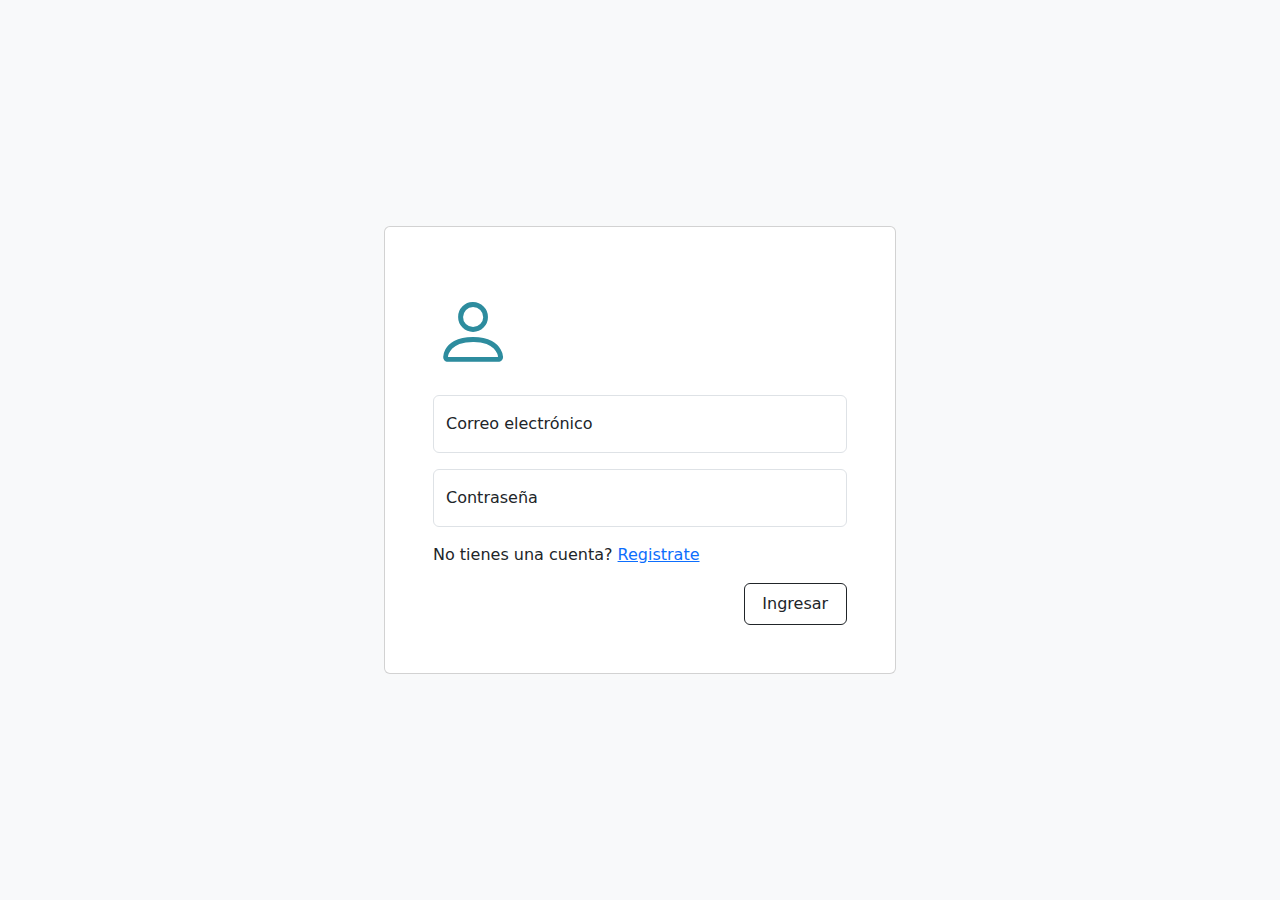
<file: index.html>
<!DOCTYPE html>
<html lang="es">
  <head>
    <meta charset="utf-8" />
    <meta
      name="viewport"
      content="width=device-width, initial-scale=1"
    />
    <title>Inicio de Sesión </title>
    <link href="https://cdn.jsdelivr.net/npm/bootstrap@5.3.3/dist/css/bootstrap.min.css" rel="stylesheet"
        integrity="sha384-QWTKZyjpPEjISv5WaRU9OFeRpok6YctnYmDr5pNlyT2bRjXh0JMhjY6hW+ALEwIH" crossorigin="anonymous" />
    <link rel="stylesheet" href="https://cdn.jsdelivr.net/npm/bootstrap-icons@1.11.3/font/bootstrap-icons.min.css" />
    <link rel="stylesheet" href="css/styles.css" />
  </head>
  <body class="d-flex align-items-center py-4 bg-body-tertiary">
    <main class="w-100 m-auto d-flex justify-content-center">
        <div class="card" style="width: 40%; padding: 2rem">
            <div class="card-body">
                <form id="loginForm" class="needs-validation" novalidate>
                    <i class="bi bi-person login-icon"></i>
                    <div class="form-floating mb-3">
                        <input type="email" class="form-control" id="email" placeholder="name@example.com" required />
                        <label for="email"> Correo electrónico</label>
                        <div class="invalid-feedback">
                            Por favor ingrese un correo válido
                        </div>
                    </div>
                    <div class="form-floating mb-3">
                        <input type="password" class="form-control" id="password" placeholder="Password" required />
                        <label for="password">Contraseña</label>
                        <div class="invalid-feedback">Por favor ingrese la contraseña</div>
                    </div>
                    <div id="loginError"></div>
                    <p class="my-3">
                        No tienes una cuenta?
                        <a href="./html/register.html">Registrate</a>
                      </p>
                    <div class="d-grid gap-2 d-md-flex justify-content-md-end">
                        <button
                          class="btn btn-outline-dark w-25 py-2"
                          type="submit"
                        >
                          Ingresar
                        </button>
                    </div>
                </form>
            </div>
        </div>
    </main>


    <script
      src="https://cdn.jsdelivr.net/npm/bootstrap@5.3.3/dist/js/bootstrap.bundle.min.js"
      integrity="sha384-YvpcrYf0tY3lHB60NNkmXc5s9fDVZLESaAA55NDzOxhy9GkcIdslK1eN7N6jIeHz"
      crossorigin="anonymous"
    ></script>
    <script src="js/login.js"></script>
  </body>
</html>
</file>
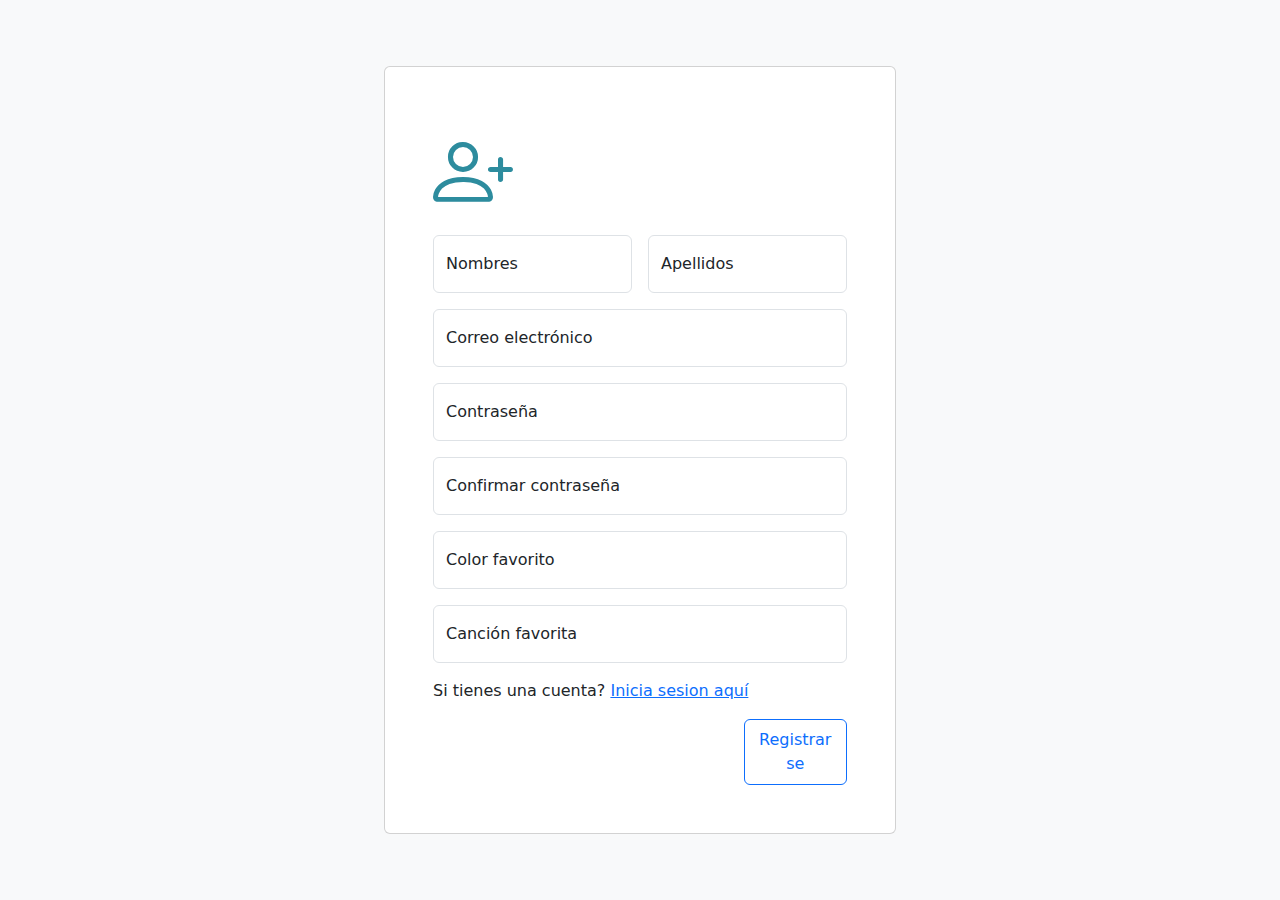
<file: html/register.html>
<!DOCTYPE html>
<html lang="es">
  <head>
    <meta charset="utf-8" />
    <meta
      name="viewport"
      content="width=device-width, initial-scale=1"
    />
    <title>Registrarse</title>
    <link
      href="https://cdn.jsdelivr.net/npm/bootstrap@5.3.3/dist/css/bootstrap.min.css"
      rel="stylesheet"
      integrity="sha384-QWTKZyjpPEjISv5WaRU9OFeRpok6YctnYmDr5pNlyT2bRjXh0JMhjY6hW+ALEwIH"
      crossorigin="anonymous"
    />
    <link
      rel="stylesheet"
      href="https://cdn.jsdelivr.net/npm/bootstrap-icons@1.11.3/font/bootstrap-icons.min.css"
    />
    <link
      href="../css/styles.css"
      rel="stylesheet"
    />
  </head>
  <body class="d-flex align-items-center py-4 bg-body-tertiary">
    <main class="w-100 m-auto d-flex justify-content-center">
      <div
        class="card"
        style="width: 40%; padding: 2rem"
      >
        <div class="card-body">
          <form
            id="registerForm"
            class="needs-validation"
            novalidate
          >
            <i class="bi bi-person-plus register-icon"></i>
            <div class="row g-3">
              <div class="col-md-6">
                <div class="form-floating mb-3">
                  <input
                    type="text"
                    class="form-control"
                    id="firstName"
                    placeholder="First Name"
                    required
                    maxlength="50"
                  />
                  <label for="firstName">Nombres</label>
                  <div class="invalid-feedback">
                    Ingrese sus nombres (max 50 caracteres).
                  </div>
                </div>
              </div>
              <div class="col-md-6">
                <div class="form-floating mb-3">
                  <input
                    type="text"
                    class="form-control"
                    id="lastName"
                    placeholder="Last Name"
                    required
                    maxlength="50"
                  />
                  <label for="lastName">Apellidos</label>
                  <div class="invalid-feedback">
                    Ingrese sus apellido (max 50 caracteres).
                  </div>
                </div>
              </div>
            </div>
            <div class="form-floating mb-3">
              <input
                type="email"
                class="form-control"
                id="email"
                placeholder="name@example.com"
                required
              />
              <label for="email">Correo electrónico</label>
              <div class="invalid-feedback">
                Por favor ingrese la dirección de correo correspondiente
              </div>
            </div>
            <div class="form-floating mb-3">
              <input
                type="password"
                class="form-control"
                id="password"
                placeholder="Password"
                required
              />
              <label for="password">Contraseña</label>
              <div class="invalid-feedback">
                Recuerda que la contraseña debe tener por lo menos 8 caracteres, una mayuscula, un número y un simbolo.
              </div>
            </div>
            <div class="form-floating mb-3">
              <input
                type="password"
                class="form-control"
                id="confirmPassword"
                placeholder="Confirm Password"
                required
              />
              <label for="confirmPassword">Confirmar contraseña</label>
              <div class="invalid-feedback">Las contraseñas no coinciden.</div>
            </div>
            <div class="form-floating mb-3">
              <input
                type="text"
                class="form-control"
                id="favoriteColor"
                placeholder="Favorite Color"
                required
                maxlength="100"
              />
              <label for="favoriteColor">Color favorito</label>
              <div class="invalid-feedback">
                Ingresa tu color favorito (como máximo 100 caracteres).
              </div>
            </div>
            <div class="form-floating mb-3">
              <input
                type="text"
                class="form-control"
                id="favoriteSong"
                placeholder="Favorite Song"
                required
                maxlength="100"
              />
              <label for="favoriteSong">Canción favorita</label>
              <div class="invalid-feedback">
                Ingresa tu canción favorita (como máximo 100 caracteres).
              </div>
            </div>
            <div id="registerError"></div>
            <p class="my-3">
              Si tienes una cuenta?
              <a href="../index.html">Inicia sesion aquí</a>
            </p>
            <div class="d-grid gap-2 d-md-flex justify-content-md-end">
              <button
                class="btn btn-outline-primary w-25 py-2"
                type="submit"
              >
                Registrarse
              </button>
            </div>
          </form>
        </div>
      </div>
    </main>
    <script
      src="https://cdn.jsdelivr.net/npm/bootstrap@5.3.3/dist/js/bootstrap.bundle.min.js"
      integrity="sha384-YvpcrYf0tY3lHB60NNkmXc5s9fDVZLESaAA55NDzOxhy9GkcIdslK1eN7N6jIeHz"
      crossorigin="anonymous"
    ></script>
    <script src="../js/register.js"></script>
  </body>
</html>
</file>
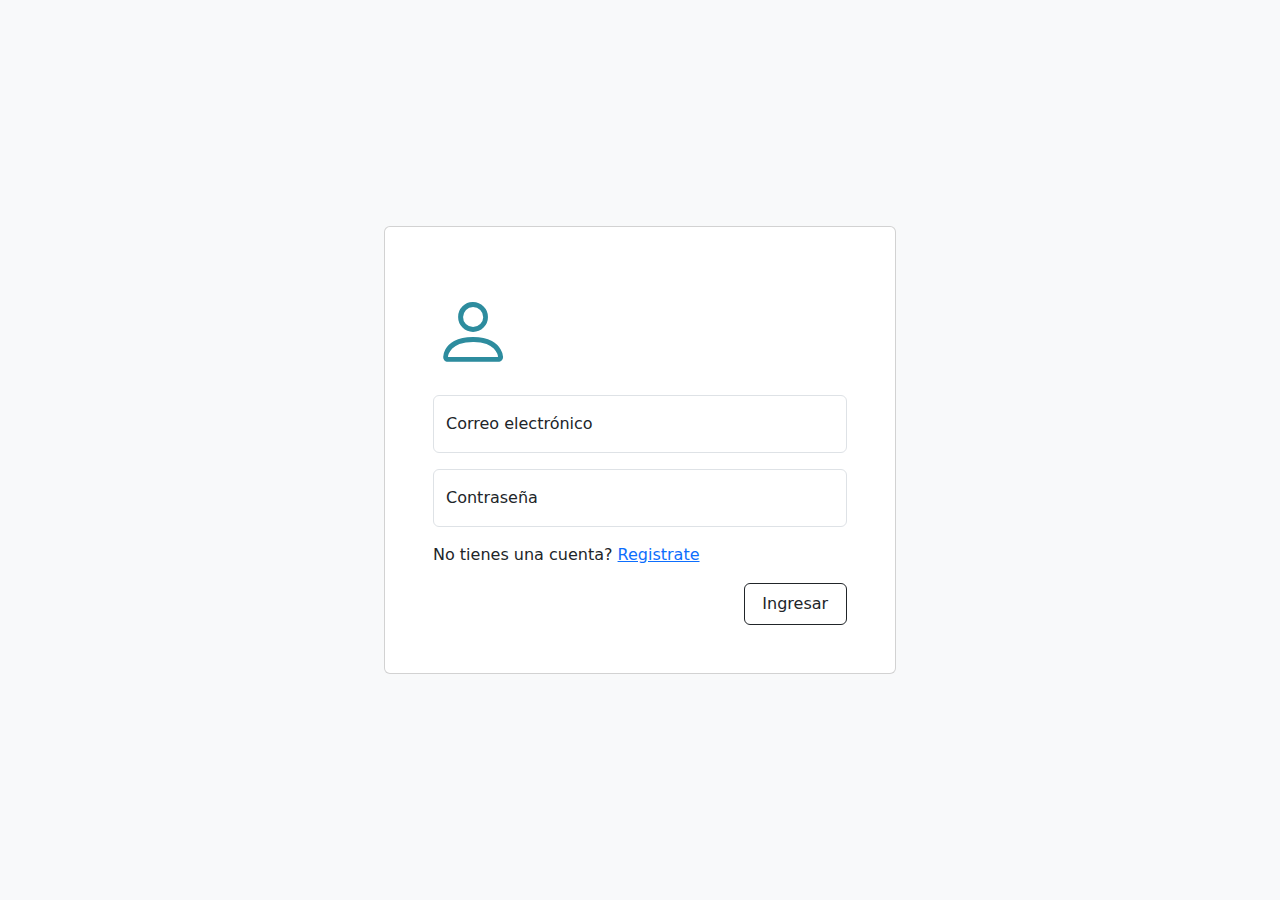
<file: html/user.html>
<!DOCTYPE html>
<html lang="es">
  <head>
    <meta charset="utf-8" />
    <meta
      name="viewport"
      content="width=device-width, initial-scale=1"
    />
    <title>Perfil de usuario</title>
    <link
      href="https://cdn.jsdelivr.net/npm/bootstrap@5.3.3/dist/css/bootstrap.min.css"
      rel="stylesheet"
      integrity="sha384-QWTKZyjpPEjISv5WaRU9OFeRpok6YctnYmDr5pNlyT2bRjXh0JMhjY6hW+ALEwIH"
      crossorigin="anonymous"
    />
    <link
      rel="stylesheet"
      href="https://cdn.jsdelivr.net/npm/bootstrap-icons@1.11.3/font/bootstrap-icons.min.css"
    />
    <link
      href="../css/styles.css"
      rel="stylesheet"
    />
  </head>
  <body class="user-body">
    <nav class="navbar navbar-expand-lg navbar-dark">
      <div class="container-fluid">
        <a
          class="navbar-brand"
          id="userEmail"
        ></a>
        <div class="d-flex">
          <button
            class="btn btn-outline-light"
            id="logoutBtn"
          >
            Cerrar Sesion
          </button>
        </div>
      </div>
    </nav>
    <div class="container text-center user-content">
      <h1
        class="hover-effect"
        id="userName"
      ></h1>
      <h6
        class="hover-effect"
        id="userDetails"
      ></h6>
    </div>
    <script
      src="https://cdn.jsdelivr.net/npm/bootstrap@5.3.3/dist/js/bootstrap.bundle.min.js"
      integrity="sha384-YvpcrYf0tY3lHB60NNkmXc5s9fDVZLESaAA55NDzOxhy9GkcIdslK1eN7N6jIeHz"
      crossorigin="anonymous"
    ></script>
    <script src="../js/user.js"></script>
  </body>
</html>
</file>
<file: css/styles.css>
html, body{
    height: 100%;
}

.login-icon {
    font-size: 5rem;
    color: #2d8c9e;
}

.register-icon {
    font-size: 5rem;
    color: #2d8c9e;
  }

  .user-body {
    background-color: #2c2c2c;
    color: #fff;
  }
  
  .navbar {
    background-color: #1c1c1c;
  }
  
  .navbar a,
  .navbar .navbar-brand {
    color: #fff;
  }
  
  .user-content {
    height: 90vh;
    width: 100vw;
    display: flex;
    flex-direction: column;
    justify-content: center;
    align-items: center;
  }
  
  #userName,
  #userDetails {
    cursor: pointer;
  }
  
  .hover-effect {
    transition: transform 0.3s ease, font-size 0.3s ease;
  }
  
  .hover-effect:hover {
    transform: scale(1.2);
  }
  
  .user-content h1 {
    font-size: 600%;
    transition: transform 0.3s ease, font-size 0.3s ease;
  }
</file>
